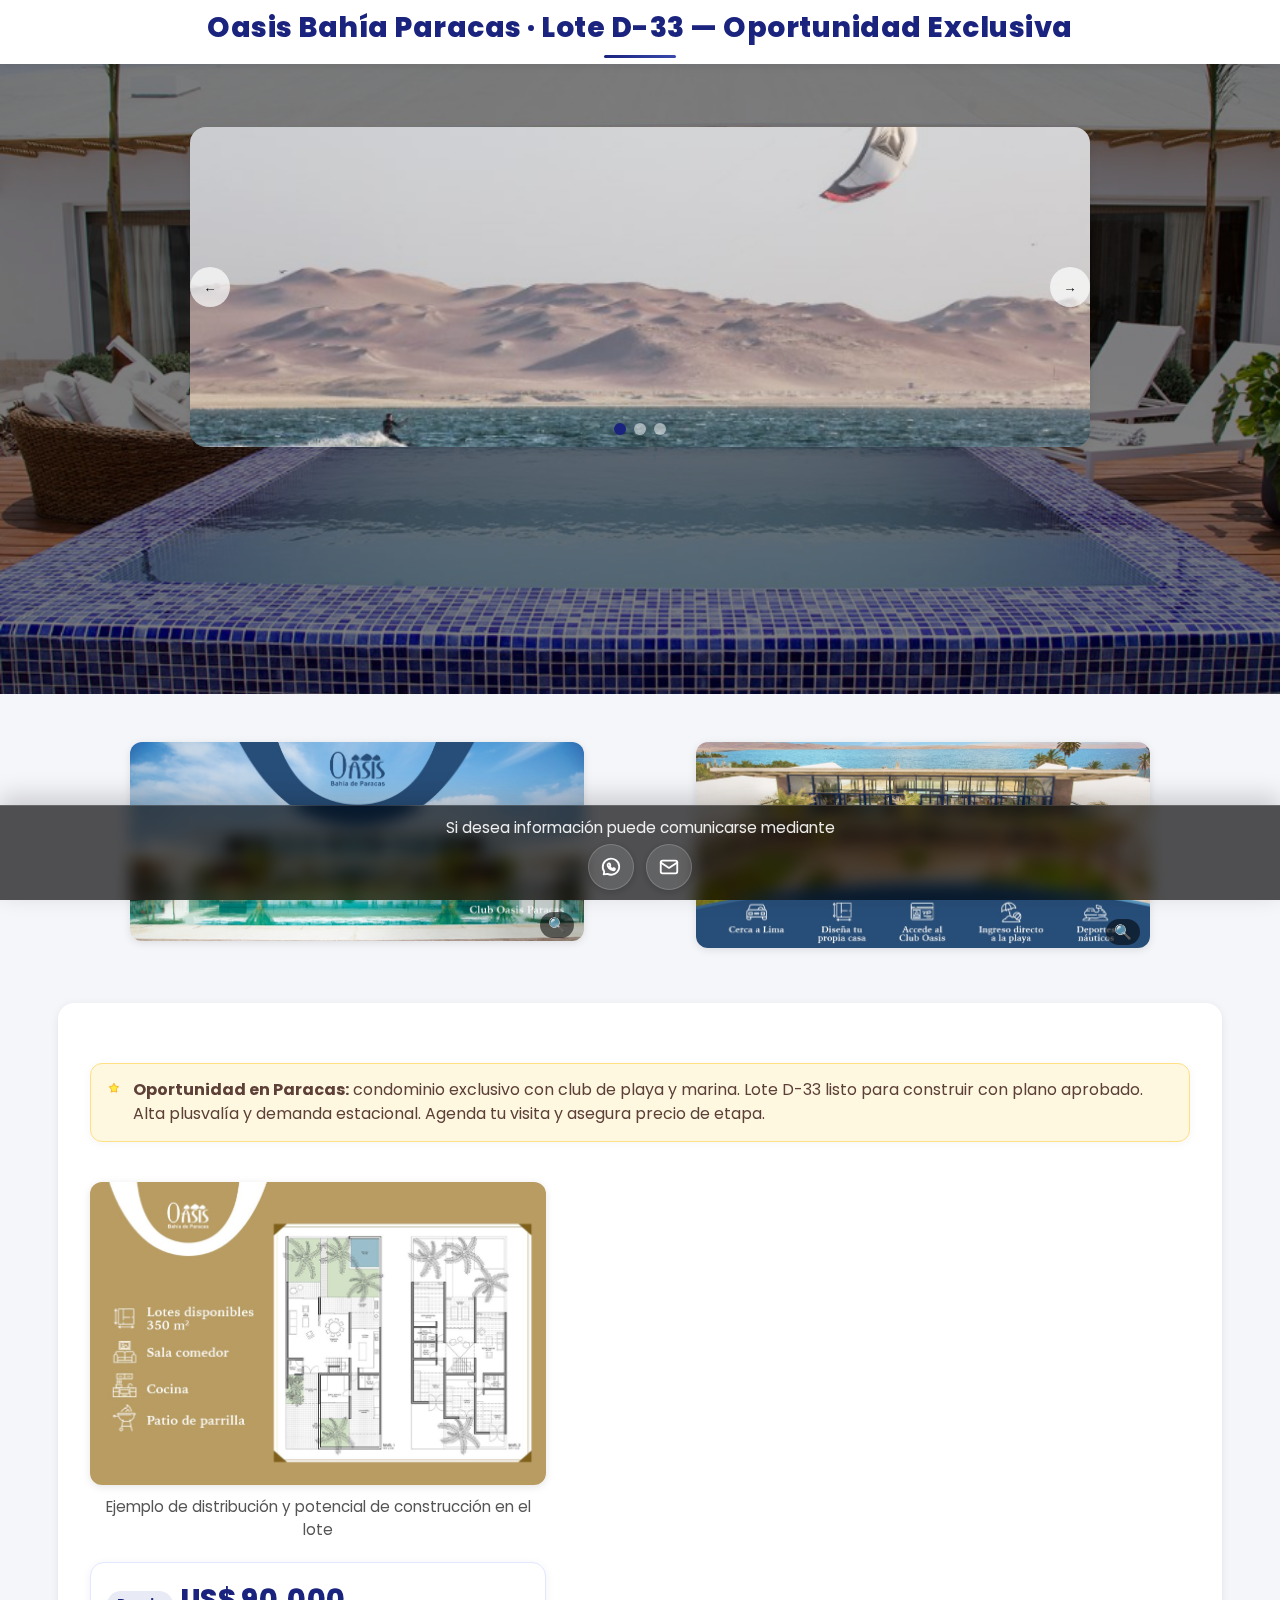
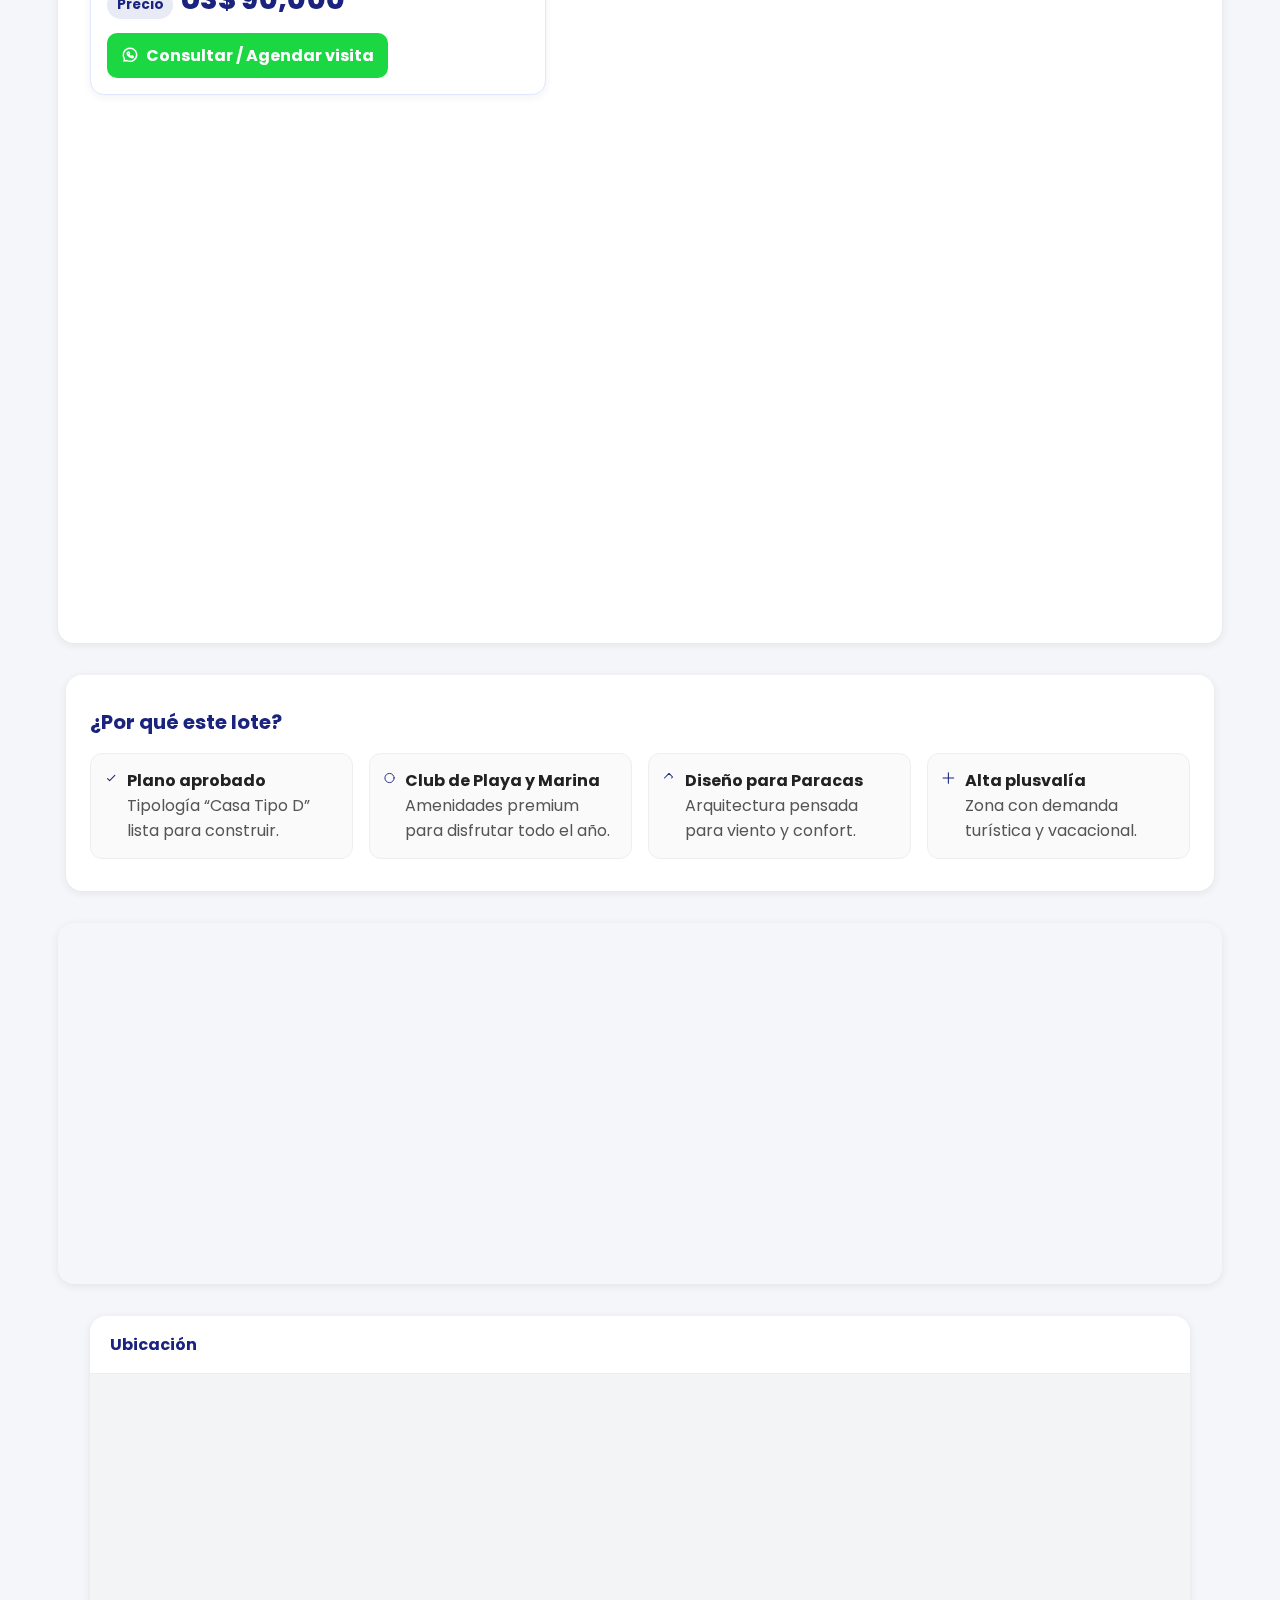
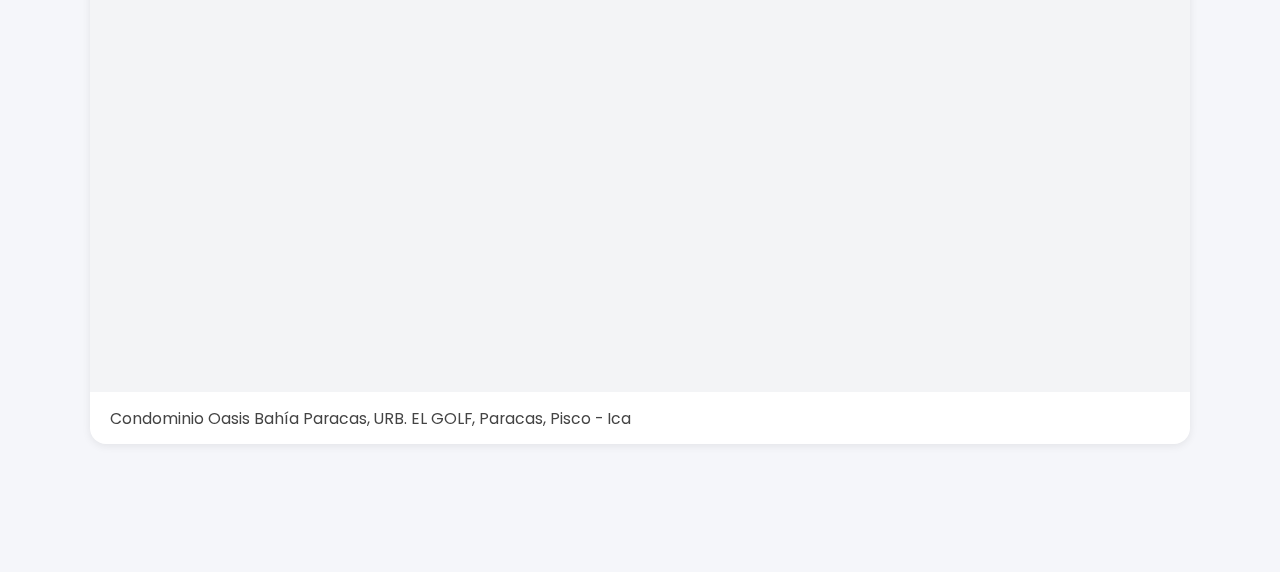
<file: index.html>
<!DOCTYPE html>
<html lang="es">
<head>
    <meta charset="UTF-8">
    <meta name="viewport" content="width=device-width, initial-scale=1.0">
    <meta name="description" content="Venta de terreno en Condominio Oasis Bahía Paracas, Urb. El Golf, Paracas, Pisco - Ica. Proyecto exclusivo con club de playa, marina, spa y más.">
    <meta property="og:title" content="Lote D-33 · 350 m² · US$ 90,000 | Oasis Bahía Paracas">
    <meta property="og:description" content="Condominio exclusivo con club de playa y marina. Lote D-33 listo para construir con plano aprobado. Alta plusvalía y demanda estacional.">
    <meta property="og:type" content="website">
    <meta property="og:image" content="img/Portada_Oasis3.png">
    <meta property="og:url" content="">
    <meta name="twitter:card" content="summary_large_image">
    <meta name="twitter:title" content="Lote D-33 · 350 m² · US$ 90,000 | Oasis Bahía Paracas">
    <meta name="twitter:description" content="Condominio exclusivo con club de playa y marina. Lote D-33 listo para construir con plano aprobado.">
    <meta name="twitter:image" content="img/Portada_Oasis3.png">
    <title>Lote D-33 · 350 m² · US$ 90,000 | Oasis Bahía Paracas</title>
    <link rel="icon" href="Icono.jpg" type="image/png">
    <link href="https://fonts.googleapis.com/css2?family=Inter:wght@400;600;700&display=swap" rel="stylesheet">
    <link rel="stylesheet" href="css/styles.css">
    <script type="application/ld+json">
    {
      "@context": "https://schema.org",
      "@type": "Product",
      "name": "Lote D-33 - Oasis Bahía Paracas",
      "description": "Terreno de 350 m² en condominio exclusivo con club de playa y marina. Plano aprobado, tipología 'Casa Tipo D' lista para construir.",
      "brand": {
        "@type": "Brand",
        "name": "Oasis Bahía Paracas"
      },
      "additionalProperty": [
        {"@type": "PropertyValue", "name": "Área", "value": "350 m²"},
        {"@type": "PropertyValue", "name": "Modelo", "value": "Casa Tipo D"},
        {"@type": "PropertyValue", "name": "Ubicación", "value": "URB. EL GOLF, Paracas, Pisco - Ica"}
      ],
      "offers": {
        "@type": "Offer",
        "price": "95000",
        "priceCurrency": "USD",
        "availability": "https://schema.org/InStock",
        "itemCondition": "https://schema.org/NewCondition"
      }
    }
    </script>
</head>
<body>
    <header style="justify-content:center;">
        <div class="logo">Oasis Bahía Paracas · Lote D-33 — Oportunidad Exclusiva</div>
    </header>
    <main style="padding-bottom:80px;">
        <!-- Hero Section -->
        <section class="hero" id="inicio">
            <div class="carousel" aria-label="Galería de imágenes">
                <div class="carousel-images">
                    
                    <img src="img/colaboracion1.png" alt="Colaboración 1" class="carousel-image" loading="lazy">
                    <img src="img/colaboracion2.png" alt="Colaboración 2" class="carousel-image" loading="lazy">
                    <img src="img/colaboracion3.png" alt="Colaboración 3" class="carousel-image" loading="lazy">
                </div>
                <div class="carousel-nav">
                    <button class="carousel-btn" id="prevBtn" aria-label="Imagen anterior">&#8592;</button>
                    <button class="carousel-btn" id="nextBtn" aria-label="Imagen siguiente">&#8594;</button>
                </div>
                <div class="carousel-indicators"></div>
            </div>
            
        </section>
        <!-- Imágenes de atractivos del condominio -->
        <section class="lote-atractivos" style="max-width:1100px;margin:2rem auto 2rem auto;display:flex;flex-wrap:wrap;gap:2rem;justify-content:center;align-items:flex-start;">
            <figure style="flex:1 1 320px;max-width:480px;text-align:center;">
                <img src="img/Portada_Oasis3.png" alt="Atractivos del condominio - Club y playa" style="width:100%;border-radius:12px;box-shadow:0 2px 8px rgba(0,0,0,0.10);">
                
            </figure>
            <figure style="flex:1 1 320px;max-width:480px;text-align:center;">
                <img src="img/Portada_Oasis4.png" alt="Atractivos del condominio - Áreas verdes y recreativas" style="width:100%;border-radius:12px;box-shadow:0 2px 8px rgba(0,0,0,0.10);">
                
            </figure>
        </section>
        <!-- Detalles del Terreno -->
        <section class="details" id="detalles">
            <div class="selling-note" style="display:flex;gap:0.75rem;align-items:flex-start;background:#fff8e1;border:1px solid #ffe082;border-radius:12px;padding:0.9rem 1rem;margin-top:0.75rem;box-shadow:0 2px 10px rgba(0,0,0,0.04);">
                <svg width="22" height="22" viewBox="0 0 24 24" fill="none" aria-hidden="true"><path d="M12 2l2.39 4.85L20 8l-4 3.9.95 5.53L12 15.77 7.05 17.43 8 13 4 8l5.61-1.15L12 2z" stroke="#f9a825" stroke-width="1.5" fill="#ffeb3b"/></svg>
                <div style="color:#5d4037;font-size:1rem;line-height:1.5;">
                    <strong>Oportunidad en Paracas:</strong> condominio exclusivo con club de playa y marina. Lote D-33 listo para construir con plano aprobado. Alta plusvalía y demanda estacional. Agenda tu visita y asegura precio de etapa.
                </div>
            </div>
            <div class="details-body">
                <figure class="details-figure">
                    <img src="img/Distribucion.png" alt="Distribución del lote - ejemplo de potencial de construcción">
                    <figcaption>Ejemplo de distribución y potencial de construcción en el lote</figcaption>
                    <div class="price-card" style="margin-top:0.75rem;background:#ffffff;border:1px solid #e0e7ff;border-radius:14px;padding:1rem;box-shadow:0 2px 10px rgba(26,35,126,0.06);display:flex;align-items:center;justify-content:space-between;gap:0.75rem;flex-wrap:wrap;">
                        <div style="display:flex;align-items:baseline;gap:0.5rem;">
                            <span style="background:#e8eaf6;color:#1a237e;font-weight:700;border-radius:999px;padding:0.25rem 0.6rem;font-size:0.85rem;">Precio</span>
                            <span style="font-size:1.75rem;color:#1a237e;font-weight:800;letter-spacing:0.3px;">US$ 90,000</span>
                        </div>
                        <a href="https://wa.me/51943039019" target="_blank" rel="noopener" aria-label="Consultar por WhatsApp" title="Consultar por WhatsApp" style="background:#1bd741;color:#fff;text-decoration:none;border-radius:10px;padding:0.6rem 0.9rem;font-weight:700;display:inline-flex;align-items:center;gap:0.4rem;">
                            <svg width="18" height="18" viewBox="0 0 24 24" fill="none" stroke="currentColor" stroke-width="2" stroke-linecap="round" stroke-linejoin="round" aria-hidden="true">
                                <path d="M21 11.5a9 9 0 0 1-12.9 7.98L4 20l.6-3A9 9 0 1 1 21 11.5z"/>
                                <path d="M16.2 13.8c-.3-.1-1.1-.5-1.3-.6-.2-.1-.3 0-.4.2l-.5.7c-.1.1-.2.2-.4.1a6.9 6.9 0 0 1-3.1-2.7c-.1-.2 0-.3.1-.4l.6-.7c.1-.2.1-.3 0-.5-.1-.2-.5-1.3-.6-1.6-.1-.3-.3-.3-.5-.3h-.4c-.2 0-.5.1-.7.3a2 2 0 0 0-.7 1.6c0 1.2.5 2.2 1.5 3.2 1.1 1.1 2.9 2.1 4.2 2.4.4.1.8.2 1.1.1.3-.1 1-.4 1.1-.8.1-.4.1-.7 0-.8-.1-.1-.2-.2-.5-.3z"/>
                            </svg>
                            Consultar / Agendar visita
                        </a>
                    </div>
                </figure>
                <div class="details-desc">
                <strong>¡Buen Precio!</strong> Venta de lote en <b>Condominio Oasis Bahía Paracas</b> - URB. EL GOLF, Pisco – Ica.<br><br>
                Oasis Bahía Paracas es un proyecto exclusivo conformado por tres etapas. En la primera etapa, se desarrollarán 181 lotes (desde 350 m² hasta 845 m²), permitiendo que los socios construyan sus viviendas sobre la base de tipologías diseñadas considerando el viento de Paracas, creando patios protegidos.<br><br>
                
                El lote en venta es D-33, área de terreno 350 m², modelo a construir CASA TIPO “D”. El diseño del plano está listo para la construcción: <br>
                <b>Primer nivel:</b> Sala-comedor, baño de visitas, cocina, zona de servicio con lavandería, patio de parrilla, piscina y jardín delantero.<br>
                <b>Segundo nivel:</b> 4 dormitorios (posibilidad de 5), 3 baños (posibilidad de 4), sala de estar íntimo familiar, terraza exterior abierta a la vista del parque central.<br><br>
                Los propietarios disfrutarán de un Club de Playa con salida al mar, piscina semi-olímpica, depósito para embarcaciones pequeñas, cevichería, restaurant-bar, zona de niños, peluquería, spa, gimnasio y más.<br><br>
                El proyecto incluye una marina junto al Club Regatas, con diseño arquitectónico excepcional, spa, piscina-espejo de agua de 700 m², restaurante, baños, duchas y una sede náutica exclusiva de 2,500 m² en la bahía de Paracas.<br><br>
                Además, los propietarios contarán con instalaciones ecuestres: corrales abiertos, boxes, cuarto de monturas, casa del chalán, zona de ensillado, casa de alimentos, pascana, torno y pista funcional.<br><br>
                <b>Oasis Bahía Paracas</b> destaca por su arquitectura conectada con el entorno, techos inclinados para optimizar ventilación e iluminación, lotes con áreas verdes y vistas atractivas, y un gran mundo interior protegido del viento.<br><br>
            </div>
            </div>
            
            
        </section>
        <!-- ¿Por qué este lote? -->
        <section class="why" style="max-width:1100px;margin:0 auto 2rem auto;background:#fff;border-radius:16px;box-shadow:0 2px 8px rgba(0,0,0,0.08);padding:2rem 1.5rem;">
            <div style="font-weight:700;color:#1a237e;font-size:1.25rem;margin-bottom:1rem;">¿Por qué este lote?</div>
            <div class="why-grid" style="display:grid;grid-template-columns:repeat(auto-fit,minmax(240px,1fr));gap:1rem;">
                <div class="why-item" style="display:flex;gap:0.6rem;align-items:flex-start;background:#fafafa;border:1px solid #eee;border-radius:12px;padding:0.9rem;">
                    <svg width="20" height="20" viewBox="0 0 24 24" fill="none" stroke="#1a237e" stroke-width="2" stroke-linecap="round" stroke-linejoin="round" aria-hidden="true"><path d="M5 13l4 4L19 7"/></svg>
                    <div><strong>Plano aprobado</strong><br><span style="color:#555;">Tipología “Casa Tipo D” lista para construir.</span></div>
                </div>
                <div class="why-item" style="display:flex;gap:0.6rem;align-items:flex-start;background:#fafafa;border:1px solid #eee;border-radius:12px;padding:0.9rem;">
                    <svg width="20" height="20" viewBox="0 0 24 24" fill="none" stroke="#1a237e" stroke-width="2" stroke-linecap="round" stroke-linejoin="round" aria-hidden="true"><circle cx="12" cy="12" r="10"/></svg>
                    <div><strong>Club de Playa y Marina</strong><br><span style="color:#555;">Amenidades premium para disfrutar todo el año.</span></div>
                </div>
                <div class="why-item" style="display:flex;gap:0.6rem;align-items:flex-start;background:#fafafa;border:1px solid #eee;border-radius:12px;padding:0.9rem;">
                    <svg width="20" height="20" viewBox="0 0 24 24" fill="none" stroke="#1a237e" stroke-width="2" stroke-linecap="round" stroke-linejoin="round" aria-hidden="true"><path d="M3 12l2-2 7-7 7 7-2 2"/></svg>
                    <div><strong>Diseño para Paracas</strong><br><span style="color:#555;">Arquitectura pensada para viento y confort.</span></div>
                </div>
                <div class="why-item" style="display:flex;gap:0.6rem;align-items:flex-start;background:#fafafa;border:1px solid #eee;border-radius:12px;padding:0.9rem;">
                    <svg width="20" height="20" viewBox="0 0 24 24" fill="none" stroke="#1a237e" stroke-width="2" stroke-linecap="round" stroke-linejoin="round" aria-hidden="true"><path d="M12 2v20M2 12h20"/></svg>
                    <div><strong>Alta plusvalía</strong><br><span style="color:#555;">Zona con demanda turística y vacacional.</span></div>
                </div>
            </div>
        </section>
        <!-- Beneficios -->
        <section class="benefits" id="beneficios">
            <div class="benefit-card">
                <svg fill="none" stroke="currentColor" stroke-width="2" viewBox="0 0 24 24"><path d="M12 2C8.13 2 5 5.13 5 9c0 5.25 7 13 7 13s7-7.75 7-13c0-3.87-3.13-7-7-7z"/></svg>
                <div class="benefit-title">Club de Playa y Marina</div>
                <div class="benefit-desc">Acceso a club de playa con piscina semi-olímpica, marina, spa, restaurante, zona náutica y más.</div>
            </div>
            <div class="benefit-card">
                <svg fill="none" stroke="currentColor" stroke-width="2" viewBox="0 0 24 24"><path d="M12 8c-1.657 0-3 1.343-3 3s1.343 3 3 3 3-1.343 3-3-1.343-3-3-3z"/><path d="M12 2v2"/><path d="M12 20v2"/><path d="M4.93 4.93l1.41 1.41"/><path d="M17.66 17.66l1.41 1.41"/><path d="M2 12h2"/><path d="M20 12h2"/><path d="M4.93 19.07l1.41-1.41"/><path d="M17.66 6.34l1.41-1.41"/></svg>
                <div class="benefit-title">Diseño y Arquitectura</div>
                <div class="benefit-desc">Proyecto exclusivo, arquitectura conectada con el entorno, techos inclinados y patios protegidos del viento.</div>
            </div>
            <div class="benefit-card">
                <svg fill="none" stroke="currentColor" stroke-width="2" viewBox="0 0 24 24"><path d="M5 13l4 4L19 7"/></svg>
                <div class="benefit-title">Comodidades Premium</div>
                <div class="benefit-desc">Club, spa, gimnasio, zona de niños, instalaciones ecuestres, áreas verdes y seguridad.</div>
            </div>
        </section>
        <!-- Ubicación -->
        <section class="location" id="ubicacion" style="max-width:1100px;margin:0 auto 3rem auto;background:#fff;border-radius:16px;box-shadow:0 2px 8px rgba(0,0,0,0.08);overflow:hidden;">
            <div style="padding:1rem 1.25rem;border-bottom:1px solid #eee;font-weight:700;color:#1a237e;">Ubicación</div>
            <div style="position:relative;padding-top:56.25%;background:#f3f4f6;">
                <iframe title="Mapa - Oasis Bahía Paracas" src="https://www.google.com/maps?q=Oasis%20Bah%C3%ADa%20Paracas&output=embed" style="position:absolute;top:0;left:0;width:100%;height:100%;border:0;" loading="lazy" referrerpolicy="no-referrer-when-downgrade"></iframe>
            </div>
            <div style="padding:0.9rem 1.25rem;color:#444;font-size:0.98rem;">Condominio Oasis Bahía Paracas, URB. EL GOLF, Paracas, Pisco - Ica</div>
        </section>
            </main>
    <footer class="footer-bar" role="contentinfo">
        <div class="footer-note">Si desea información puede comunicarse mediante</div>
        <div class="footer-actions">
            <a class="footer-btn footer-whatsapp" href="https://wa.me/51943039019" target="_blank" rel="noopener" aria-label="WhatsApp" title="WhatsApp">
                <svg width="22" height="22" viewBox="0 0 24 24" fill="none" stroke="currentColor" stroke-width="2" stroke-linecap="round" stroke-linejoin="round" aria-hidden="true">
                    <path d="M21 11.5a9 9 0 0 1-12.9 7.98L4 20l.6-3A9 9 0 1 1 21 11.5z"/>
                    <path d="M16.2 13.8c-.3-.1-1.1-.5-1.3-.6-.2-.1-.3 0-.4.2l-.5.7c-.1.1-.2.2-.4.1a6.9 6.9 0 0 1-3.1-2.7c-.1-.2 0-.3.1-.4l.6-.7c.1-.2.1-.3 0-.5-.1-.2-.5-1.3-.6-1.6-.1-.3-.3-.3-.5-.3h-.4c-.2 0-.5.1-.7.3a2 2 0 0 0-.7 1.6c0 1.2.5 2.2 1.5 3.2 1.1 1.1 2.9 2.1 4.2 2.4.4.1.8.2 1.1.1.3-.1 1-.4 1.1-.8.1-.4.1-.7 0-.8-.1-.1-.2-.2-.5-.3z"/>
                </svg>
            </a>
            <a class="footer-btn footer-mail" href="mailto:yumar.manrique@gmail.com" aria-label="Email" title="Email">
                <svg width="22" height="22" viewBox="0 0 24 24" fill="none" stroke="currentColor" stroke-width="2" stroke-linecap="round" stroke-linejoin="round" aria-hidden="true">
                    <rect x="3" y="5" width="18" height="14" rx="2" ry="2"/>
                    <path d="M3 7l9 6 9-6"/>
                </svg>
            </a>
        </div>
    </footer>
    <script src="js/script.js"></script>
</body>
</html>
</file>
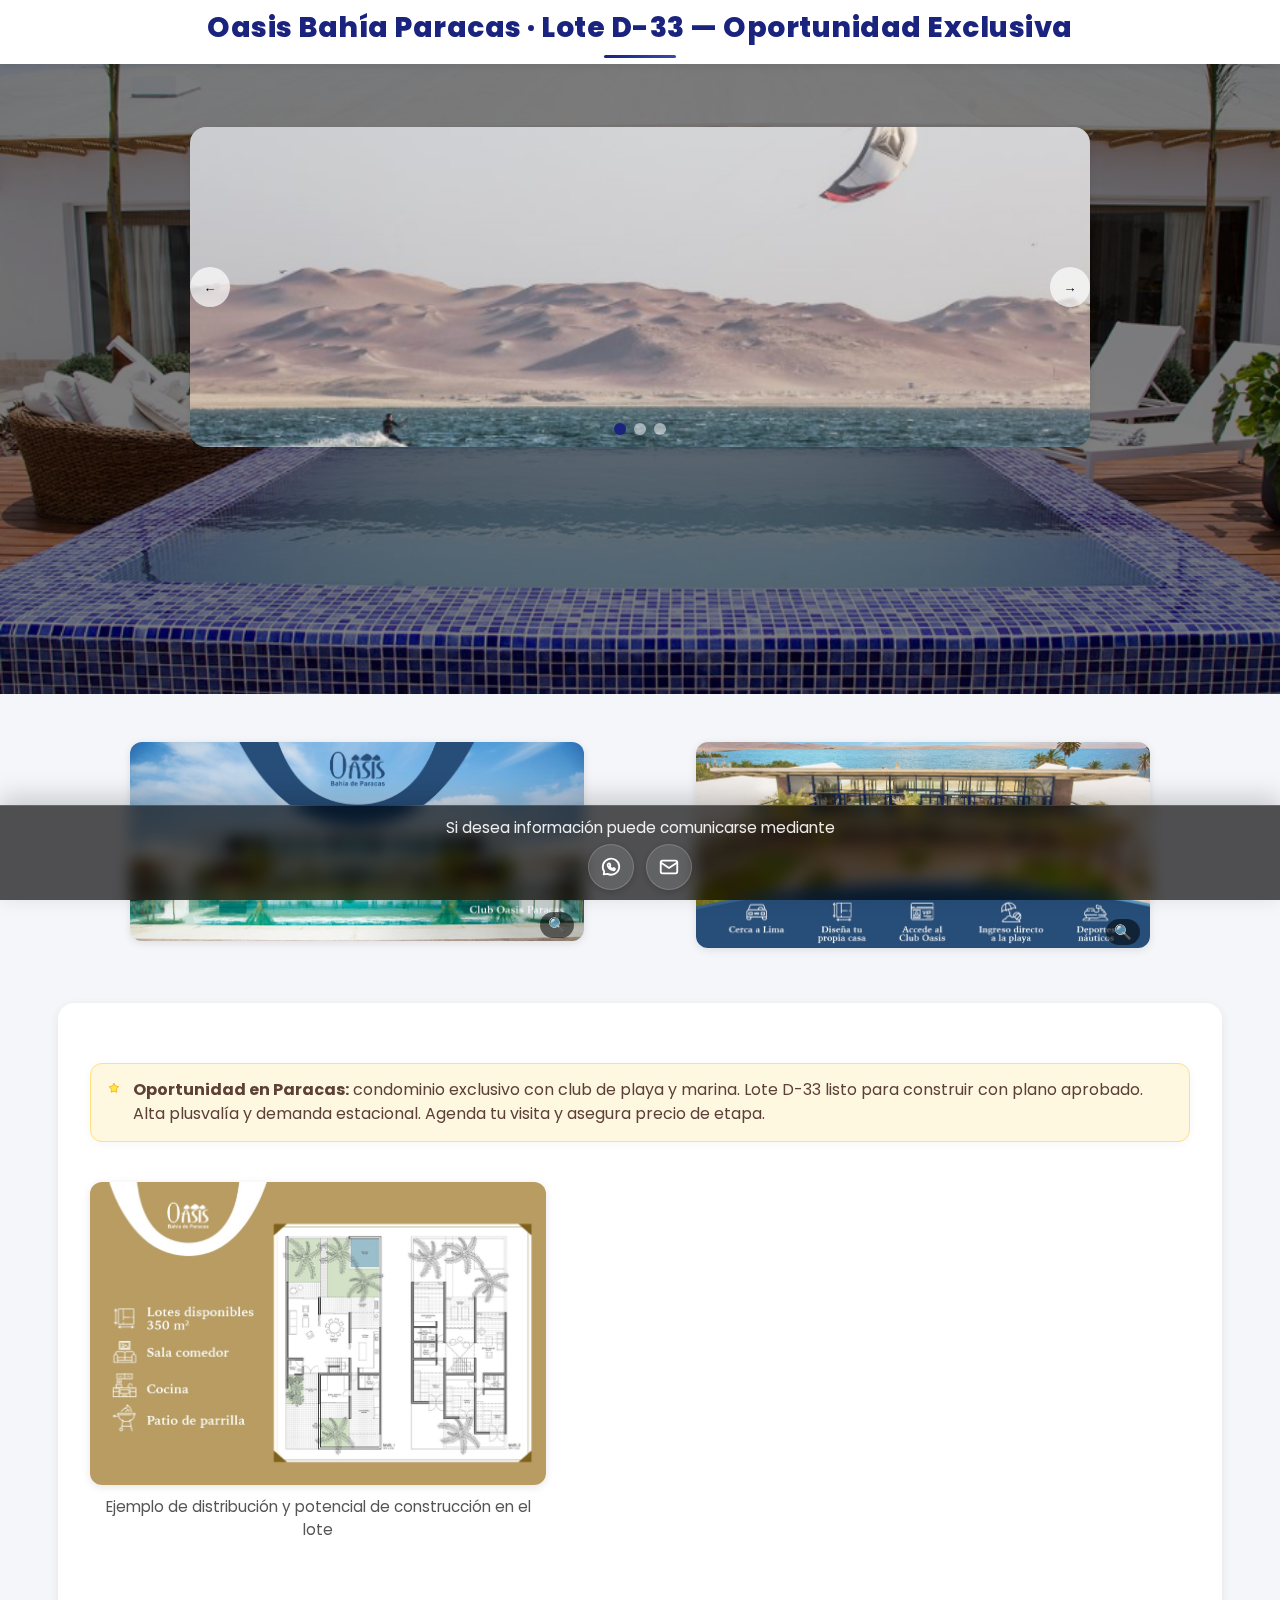
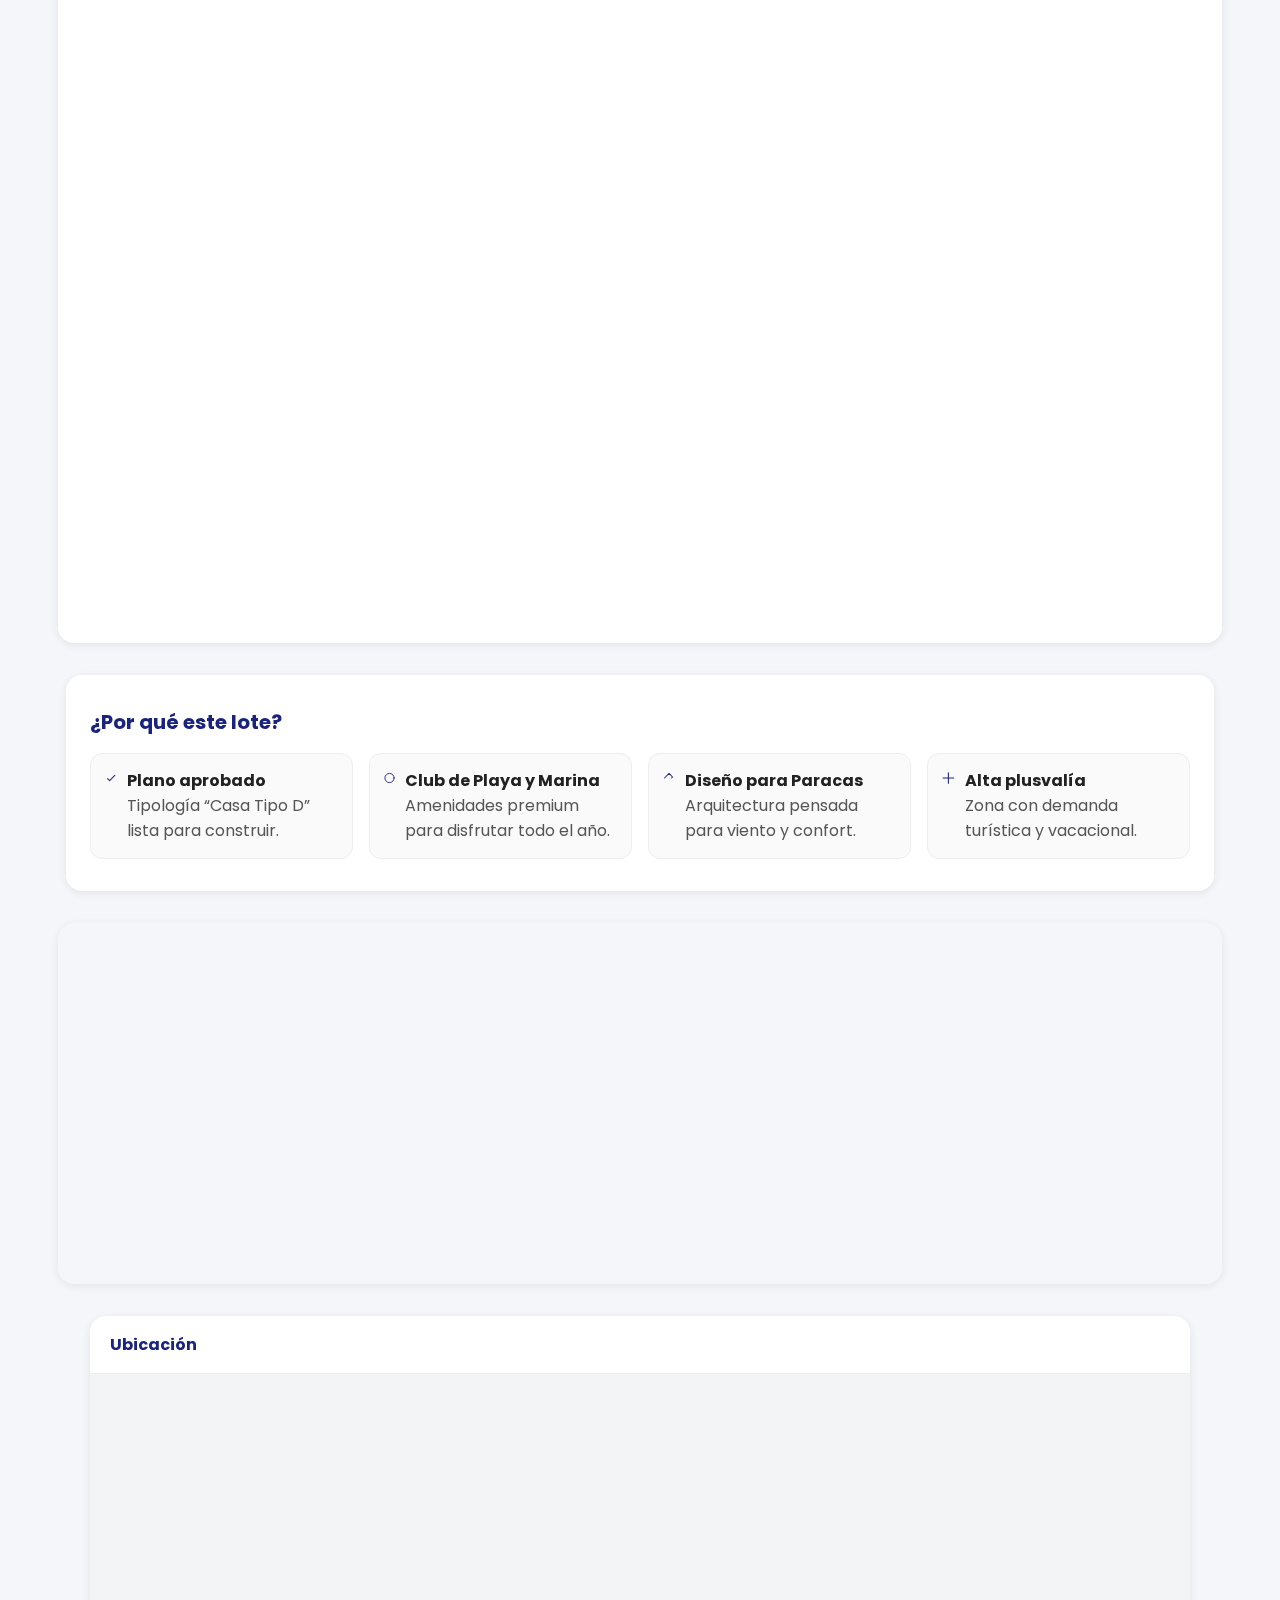
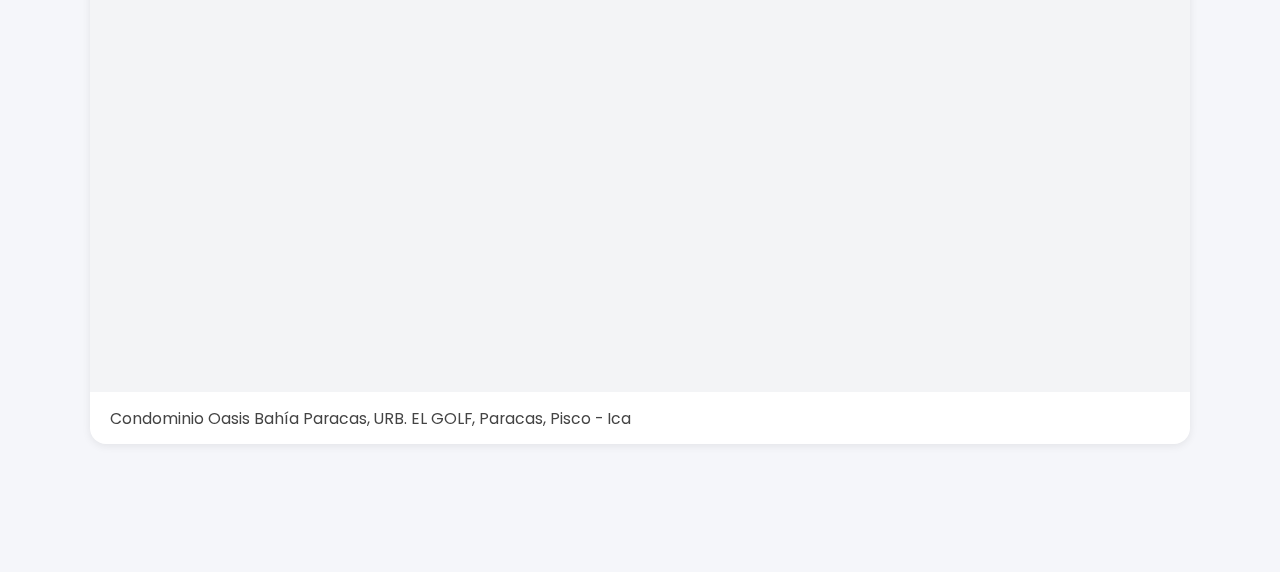
<file: templates/index.html>
<!DOCTYPE html>
<html lang="es">
<head>
    <meta charset="UTF-8">
    <meta name="viewport" content="width=device-width, initial-scale=1.0">
    <meta name="description" content="Venta de terreno en Condominio Oasis Bahía Paracas, Urb. El Golf, Paracas, Pisco - Ica. Proyecto exclusivo con club de playa, marina, spa y más.">
    <meta property="og:title" content="Lote D-33 · 350 m² · US$ 95,000 | Oasis Bahía Paracas">
    <meta property="og:description" content="Condominio exclusivo con club de playa y marina. Lote D-33 listo para construir con plano aprobado. Alta plusvalía y demanda estacional.">
    <meta property="og:type" content="website">
    <meta property="og:image" content="../img/Portada_Oasis3.png">
    <meta property="og:url" content="">
    <meta name="twitter:card" content="summary_large_image">
    <meta name="twitter:title" content="Lote D-33 · 350 m² · US$ 95,000 | Oasis Bahía Paracas">
    <meta name="twitter:description" content="Condominio exclusivo con club de playa y marina. Lote D-33 listo para construir con plano aprobado.">
    <meta name="twitter:image" content="../img/Portada_Oasis3.png">
    <title>Lote D-33 · 350 m² · US$ 95,000 | Oasis Bahía Paracas</title>
    <link rel="icon" href="../Icono.jpg" type="image/png">
    <link href="https://fonts.googleapis.com/css2?family=Inter:wght@400;600;700&display=swap" rel="stylesheet">
    <link rel="stylesheet" href="../css/styles.css">
    <script type="application/ld+json">
    {
      "@context": "https://schema.org",
      "@type": "Product",
      "name": "Lote D-33 - Oasis Bahía Paracas",
      "description": "Terreno de 350 m² en condominio exclusivo con club de playa y marina. Plano aprobado, tipología 'Casa Tipo D' lista para construir.",
      "brand": {
        "@type": "Brand",
        "name": "Oasis Bahía Paracas"
      },
      "additionalProperty": [
        {"@type": "PropertyValue", "name": "Área", "value": "350 m²"},
        {"@type": "PropertyValue", "name": "Modelo", "value": "Casa Tipo D"},
        {"@type": "PropertyValue", "name": "Ubicación", "value": "URB. EL GOLF, Paracas, Pisco - Ica"}
      ],
      "offers": {
        "@type": "Offer",
        "price": "95000",
        "priceCurrency": "USD",
        "availability": "https://schema.org/InStock",
        "itemCondition": "https://schema.org/NewCondition"
      }
    }
    </script>
</head>
<body>
    <header style="justify-content:center;">
        <div class="logo">Oasis Bahía Paracas · Lote D-33 — Oportunidad Exclusiva</div>
    </header>
    <main style="padding-bottom:80px;">
        <!-- Hero Section -->
        <section class="hero" id="inicio">
            <div class="carousel" aria-label="Galería de imágenes">
                <div class="carousel-images">
                    
                    <img src="../img/colaboracion1.png" alt="Colaboración 1" class="carousel-image" loading="lazy">
                    <img src="../img/colaboracion2.png" alt="Colaboración 2" class="carousel-image" loading="lazy">
                    <img src="../img/colaboracion3.png" alt="Colaboración 3" class="carousel-image" loading="lazy">
                </div>
                <div class="carousel-nav">
                    <button class="carousel-btn" id="prevBtn" aria-label="Imagen anterior">&#8592;</button>
                    <button class="carousel-btn" id="nextBtn" aria-label="Imagen siguiente">&#8594;</button>
                </div>
                <div class="carousel-indicators"></div>
            </div>
            
        </section>
        <!-- Imágenes de atractivos del condominio -->
        <section class="lote-atractivos" style="max-width:1100px;margin:2rem auto 2rem auto;display:flex;flex-wrap:wrap;gap:2rem;justify-content:center;align-items:flex-start;">
            <figure style="flex:1 1 320px;max-width:480px;text-align:center;">
                <img src="../img/Portada_Oasis3.png" alt="Atractivos del condominio - Club y playa" style="width:100%;border-radius:12px;box-shadow:0 2px 8px rgba(0,0,0,0.10);">
                
            </figure>
            <figure style="flex:1 1 320px;max-width:480px;text-align:center;">
                <img src="../img/Portada_Oasis4.png" alt="Atractivos del condominio - Áreas verdes y recreativas" style="width:100%;border-radius:12px;box-shadow:0 2px 8px rgba(0,0,0,0.10);">
                
            </figure>
        </section>
        <!-- Detalles del Terreno -->
        <section class="details" id="detalles">
            <div class="selling-note" style="display:flex;gap:0.75rem;align-items:flex-start;background:#fff8e1;border:1px solid #ffe082;border-radius:12px;padding:0.9rem 1rem;margin-top:0.75rem;box-shadow:0 2px 10px rgba(0,0,0,0.04);">
                <svg width="22" height="22" viewBox="0 0 24 24" fill="none" aria-hidden="true"><path d="M12 2l2.39 4.85L20 8l-4 3.9.95 5.53L12 15.77 7.05 17.43 8 13 4 8l5.61-1.15L12 2z" stroke="#f9a825" stroke-width="1.5" fill="#ffeb3b"/></svg>
                <div style="color:#5d4037;font-size:1rem;line-height:1.5;">
                    <strong>Oportunidad en Paracas:</strong> condominio exclusivo con club de playa y marina. Lote D-33 listo para construir con plano aprobado. Alta plusvalía y demanda estacional. Agenda tu visita y asegura precio de etapa.
                </div>
            </div>
            <div class="details-body">
                <figure class="details-figure">
                    <img src="../img/Distribucion.png" alt="Distribución del lote - ejemplo de potencial de construcción">
                    <figcaption>Ejemplo de distribución y potencial de construcción en el lote</figcaption>
                </figure>
                <div class="details-desc">
                <strong>¡Buen Precio!</strong> Venta de lote en <b>Condominio Oasis Bahía Paracas</b> - URB. EL GOLF, Pisco – Ica.<br><br>
                Oasis Bahía Paracas es un proyecto exclusivo conformado por tres etapas. En la primera etapa, se desarrollarán 181 lotes (desde 350 m² hasta 845 m²), permitiendo que los socios construyan sus viviendas sobre la base de tipologías diseñadas considerando el viento de Paracas, creando patios protegidos.<br><br>
                
                El lote en venta es D-33, área de terreno 350 m², modelo a construir CASA TIPO “D”. El diseño del plano está listo para la construcción: <br>
                <b>Primer nivel:</b> Sala-comedor, baño de visitas, cocina, zona de servicio con lavandería, patio de parrilla, piscina y jardín delantero.<br>
                <b>Segundo nivel:</b> 4 dormitorios (posibilidad de 5), 3 baños (posibilidad de 4), sala de estar íntimo familiar, terraza exterior abierta a la vista del parque central.<br><br>
                Los propietarios disfrutarán de un Club de Playa con salida al mar, piscina semi-olímpica, depósito para embarcaciones pequeñas, cevichería, restaurant-bar, zona de niños, peluquería, spa, gimnasio y más.<br><br>
                El proyecto incluye una marina junto al Club Regatas, con diseño arquitectónico excepcional, spa, piscina-espejo de agua de 700 m², restaurante, baños, duchas y una sede náutica exclusiva de 2,500 m² en la bahía de Paracas.<br><br>
                Además, los propietarios contarán con instalaciones ecuestres: corrales abiertos, boxes, cuarto de monturas, casa del chalán, zona de ensillado, casa de alimentos, pascana, torno y pista funcional.<br><br>
                <b>Oasis Bahía Paracas</b> destaca por su arquitectura conectada con el entorno, techos inclinados para optimizar ventilación e iluminación, lotes con áreas verdes y vistas atractivas, y un gran mundo interior protegido del viento.<br><br>
            </div>
            </div>
            
            
        </section>
        <!-- ¿Por qué este lote? -->
        <section class="why" style="max-width:1100px;margin:0 auto 2rem auto;background:#fff;border-radius:16px;box-shadow:0 2px 8px rgba(0,0,0,0.08);padding:2rem 1.5rem;">
            <div style="font-weight:700;color:#1a237e;font-size:1.25rem;margin-bottom:1rem;">¿Por qué este lote?</div>
            <div class="why-grid" style="display:grid;grid-template-columns:repeat(auto-fit,minmax(240px,1fr));gap:1rem;">
                <div class="why-item" style="display:flex;gap:0.6rem;align-items:flex-start;background:#fafafa;border:1px solid #eee;border-radius:12px;padding:0.9rem;">
                    <svg width="20" height="20" viewBox="0 0 24 24" fill="none" stroke="#1a237e" stroke-width="2" stroke-linecap="round" stroke-linejoin="round" aria-hidden="true"><path d="M5 13l4 4L19 7"/></svg>
                    <div><strong>Plano aprobado</strong><br><span style="color:#555;">Tipología “Casa Tipo D” lista para construir.</span></div>
                </div>
                <div class="why-item" style="display:flex;gap:0.6rem;align-items:flex-start;background:#fafafa;border:1px solid #eee;border-radius:12px;padding:0.9rem;">
                    <svg width="20" height="20" viewBox="0 0 24 24" fill="none" stroke="#1a237e" stroke-width="2" stroke-linecap="round" stroke-linejoin="round" aria-hidden="true"><circle cx="12" cy="12" r="10"/></svg>
                    <div><strong>Club de Playa y Marina</strong><br><span style="color:#555;">Amenidades premium para disfrutar todo el año.</span></div>
                </div>
                <div class="why-item" style="display:flex;gap:0.6rem;align-items:flex-start;background:#fafafa;border:1px solid #eee;border-radius:12px;padding:0.9rem;">
                    <svg width="20" height="20" viewBox="0 0 24 24" fill="none" stroke="#1a237e" stroke-width="2" stroke-linecap="round" stroke-linejoin="round" aria-hidden="true"><path d="M3 12l2-2 7-7 7 7-2 2"/></svg>
                    <div><strong>Diseño para Paracas</strong><br><span style="color:#555;">Arquitectura pensada para viento y confort.</span></div>
                </div>
                <div class="why-item" style="display:flex;gap:0.6rem;align-items:flex-start;background:#fafafa;border:1px solid #eee;border-radius:12px;padding:0.9rem;">
                    <svg width="20" height="20" viewBox="0 0 24 24" fill="none" stroke="#1a237e" stroke-width="2" stroke-linecap="round" stroke-linejoin="round" aria-hidden="true"><path d="M12 2v20M2 12h20"/></svg>
                    <div><strong>Alta plusvalía</strong><br><span style="color:#555;">Zona con demanda turística y vacacional.</span></div>
                </div>
            </div>
        </section>
        <!-- Beneficios -->
        <section class="benefits" id="beneficios">
            <div class="benefit-card">
                <svg fill="none" stroke="currentColor" stroke-width="2" viewBox="0 0 24 24"><path d="M12 2C8.13 2 5 5.13 5 9c0 5.25 7 13 7 13s7-7.75 7-13c0-3.87-3.13-7-7-7z"/></svg>
                <div class="benefit-title">Club de Playa y Marina</div>
                <div class="benefit-desc">Acceso a club de playa con piscina semi-olímpica, marina, spa, restaurante, zona náutica y más.</div>
            </div>
            <div class="benefit-card">
                <svg fill="none" stroke="currentColor" stroke-width="2" viewBox="0 0 24 24"><path d="M12 8c-1.657 0-3 1.343-3 3s1.343 3 3 3 3-1.343 3-3-1.343-3-3-3z"/><path d="M12 2v2"/><path d="M12 20v2"/><path d="M4.93 4.93l1.41 1.41"/><path d="M17.66 17.66l1.41 1.41"/><path d="M2 12h2"/><path d="M20 12h2"/><path d="M4.93 19.07l1.41-1.41"/><path d="M17.66 6.34l1.41-1.41"/></svg>
                <div class="benefit-title">Diseño y Arquitectura</div>
                <div class="benefit-desc">Proyecto exclusivo, arquitectura conectada con el entorno, techos inclinados y patios protegidos del viento.</div>
            </div>
            <div class="benefit-card">
                <svg fill="none" stroke="currentColor" stroke-width="2" viewBox="0 0 24 24"><path d="M5 13l4 4L19 7"/></svg>
                <div class="benefit-title">Comodidades Premium</div>
                <div class="benefit-desc">Club, spa, gimnasio, zona de niños, instalaciones ecuestres, áreas verdes y seguridad.</div>
            </div>
        </section>
        <!-- Ubicación -->
        <section class="location" id="ubicacion" style="max-width:1100px;margin:0 auto 3rem auto;background:#fff;border-radius:16px;box-shadow:0 2px 8px rgba(0,0,0,0.08);overflow:hidden;">
            <div style="padding:1rem 1.25rem;border-bottom:1px solid #eee;font-weight:700;color:#1a237e;">Ubicación</div>
            <div style="position:relative;padding-top:56.25%;background:#f3f4f6;">
                <iframe title="Mapa - Oasis Bahía Paracas" src="https://www.google.com/maps?q=Oasis%20Bah%C3%ADa%20Paracas&output=embed" style="position:absolute;top:0;left:0;width:100%;height:100%;border:0;" loading="lazy" referrerpolicy="no-referrer-when-downgrade"></iframe>
            </div>
            <div style="padding:0.9rem 1.25rem;color:#444;font-size:0.98rem;">Condominio Oasis Bahía Paracas, URB. EL GOLF, Paracas, Pisco - Ica</div>
        </section>
            </main>
    <footer class="footer-bar" role="contentinfo">
        <div class="footer-note">Si desea información puede comunicarse mediante</div>
        <div class="footer-actions">
            <a class="footer-btn footer-whatsapp" href="https://wa.me/51943039019" target="_blank" rel="noopener" aria-label="WhatsApp" title="WhatsApp">
                <svg width="22" height="22" viewBox="0 0 24 24" fill="none" stroke="currentColor" stroke-width="2" stroke-linecap="round" stroke-linejoin="round" aria-hidden="true">
                    <path d="M21 11.5a9 9 0 0 1-12.9 7.98L4 20l.6-3A9 9 0 1 1 21 11.5z"/>
                    <path d="M16.2 13.8c-.3-.1-1.1-.5-1.3-.6-.2-.1-.3 0-.4.2l-.5.7c-.1.1-.2.2-.4.1a6.9 6.9 0 0 1-3.1-2.7c-.1-.2 0-.3.1-.4l.6-.7c.1-.2.1-.3 0-.5-.1-.2-.5-1.3-.6-1.6-.1-.3-.3-.3-.5-.3h-.4c-.2 0-.5.1-.7.3a2 2 0 0 0-.7 1.6c0 1.2.5 2.2 1.5 3.2 1.1 1.1 2.9 2.1 4.2 2.4.4.1.8.2 1.1.1.3-.1 1-.4 1.1-.8.1-.4.1-.7 0-.8-.1-.1-.2-.2-.5-.3z"/>
                </svg>
            </a>
            <a class="footer-btn footer-mail" href="mailto:yumar.manrique@gmail.com" aria-label="Email" title="Email">
                <svg width="22" height="22" viewBox="0 0 24 24" fill="none" stroke="currentColor" stroke-width="2" stroke-linecap="round" stroke-linejoin="round" aria-hidden="true">
                    <rect x="3" y="5" width="18" height="14" rx="2" ry="2"/>
                    <path d="M3 7l9 6 9-6"/>
                </svg>
            </a>
        </div>
    </footer>
    <script src="../js/script.js"></script>
</body>
</html>
</file>
<file: css/styles.css>
/* Fuente principal */
@import url('https://fonts.googleapis.com/css2?family=Poppins:wght@400;600;700;800&display=swap');
:root {
    --azul-oscuro: #1a237e;
    --azul-hover: #0d133d;
    --gris-claro: #f5f6fa;
    --gris-oscuro: #222831;
    --blanco: #fff;
    --sombra: 0 2px 8px rgba(0,0,0,0.08);
    --fuente: 'Poppins', system-ui, Arial, sans-serif;
}
body {
    margin: 0;
    font-family: var(--fuente);
    font-size: 16px;
    background: var(--gris-claro);
    color: #222;
}
header {
    position: fixed;
    top: 0; left: 0; right: 0;
    background: var(--blanco);
    box-shadow: var(--sombra);
    z-index: 100;
    display: flex;
    align-items: center;
    justify-content: center;
    padding: 0 2rem;
    height: 64px;
}
.logo {
    font-size: clamp(1.4rem, 2.2vw, 1.8rem);
    font-weight: 800;
    color: var(--azul-oscuro);
    letter-spacing: 0.5px;
    text-align: center;
}
.logo::after {
    content: '';
    display: block;
    width: 72px;
    height: 3px;
    margin: 6px auto 0;
    border-radius: 2px;
    background: linear-gradient(90deg, #1a237e, #3949ab);
}
nav {
    display: flex;
    gap: 2rem;
}
nav a {
    text-decoration: none;
    color: #333;
    font-weight: 500;
    transition: color 0.2s;
}
nav a:hover {
    color: var(--azul-oscuro);
}
main {
    margin-top: 64px;
}
/* Hero */
.hero {
    position: relative;
    min-height: 70vh;
    display: flex;
    align-items: center;
    justify-content: center;
    background: url('../img/Portada_Oasis2.png') center/cover no-repeat;
}
.hero::before {
    content: '';
    position: absolute;
    inset: 0;
    background: rgba(0,0,0,0.5);
}
.hero-content {
    position: relative;
    z-index: 1;
    text-align: center;
    color: var(--blanco);
    animation: fadeIn 1.2s;
}
@keyframes fadeIn {
    from { opacity: 0; transform: translateY(30px); }
    to { opacity: 1; transform: translateY(0); }
}
.hero-title {
    font-size: clamp(2.2rem, 4vw, 3.2rem);
    font-weight: 800;
    letter-spacing: 0.5px;
    margin-bottom: 1rem;
    text-shadow: 0 2px 12px rgba(0,0,0,0.35);
}
.hero-subtitle {
    font-size: 1.15rem;
    font-weight: 500;
    letter-spacing: 0.2px;
    margin-bottom: 2rem;
    text-shadow: 0 1px 8px rgba(0,0,0,0.25);
}
.cta-btn {
    background: var(--azul-oscuro);
    color: var(--blanco);
    border: none;
    padding: 1rem 2.5rem;
    border-radius: 32px;
    font-size: 1.1rem;
    font-weight: 600;
    cursor: pointer;
    transition: background 0.2s;
}
.cta-btn:hover {
    background: var(--azul-hover);
}
/* Carrusel */
.carousel {
    position: absolute;
    left: 50%;
    top: 10%;
    transform: translateX(-50%);
    width: 80vw;
    max-width: 900px;
    height: 320px;
    overflow: hidden;
    border-radius: 16px;
    box-shadow: var(--sombra);
    z-index: 2;
}
.carousel-images {
    display: flex;
    transition: transform 0.6s cubic-bezier(.4,0,.2,1);
    height: 100%;
}
.carousel-image {
    min-width: 100%;
    height: 100%;
    object-fit: cover;
}
.carousel-nav {
    position: absolute;
    top: 50%;
    width: 100%;
    display: flex;
    justify-content: space-between;
    transform: translateY(-50%);
    z-index: 3;
}
.carousel-btn {
    background: rgba(255,255,255,0.7);
    border: none;
    border-radius: 50%;
    width: 40px;
    height: 40px;
    display: flex;
    align-items: center;
    justify-content: center;
    cursor: pointer;
    transition: background 0.2s;
}
.carousel-btn:hover {
    background: rgba(255,255,255,0.95);
}
.carousel-indicators {
    position: absolute;
    bottom: 12px;
    left: 50%;
    transform: translateX(-50%);
    display: flex;
    gap: 8px;
}
.carousel-dot {
    width: 12px;
    height: 12px;
    border-radius: 50%;
    background: rgba(255,255,255,0.5);
    cursor: pointer;
    transition: background 0.2s;
}
.carousel-dot.active {
    background: var(--azul-oscuro);
}
/* Detalles */
.details {
    display: flex;
    flex-wrap: wrap;
    gap: 2rem;
    background: var(--blanco);
    padding: 3rem 2rem;
    max-width: 1100px;
    margin: 0 auto 2rem auto;
    border-radius: 16px;
    box-shadow: var(--sombra);
}
.details-list {
    flex: 1 1 100%;
    display: grid;
    grid-template-columns: repeat(auto-fit, minmax(280px, 1fr));
    gap: 1rem 1.2rem;
}
.details-list-item {
    display: flex;
    align-items: center;
    gap: 0.7rem;
    font-size: 1.1rem;
    background: #fafafa;
    border: 1px solid #eee;
    border-radius: 10px;
    padding: 0.75rem 1rem;
}
.details-list-item svg {
    width: 24px;
    height: 24px;
    color: var(--azul-oscuro);
}
.details-desc {
    flex: 2 1 420px;
    font-size: 1.1rem;
    color: #444;
    line-height: 1.6;
    animation: fadeIn 1.2s;
}
.details-body {
    display: flex;
    flex-wrap: wrap;
    gap: 2rem;
    align-items: flex-start;
    margin-top: 0.5rem;
}
/* CTA Detalles */
.details-cta {
    display: flex;
    justify-content: space-between;
    align-items: center;
    gap: 1rem;
    background: #f9fafc;
    border: 1px solid #e6e9f0;
    border-radius: 12px;
    padding: 1rem 1.25rem;
    margin-top: 1rem;
}
.cta-info {
    display: flex;
    flex-direction: column;
    gap: 0.25rem;
}
.cta-price {
    font-size: 1.4rem;
    color: #111;
}
.cta-price span {
    font-size: 0.95rem;
    color: #555;
    margin-right: 0.5rem;
}
.cta-meta {
    font-size: 0.95rem;
    color: #555;
}
.cta-actions {
    display: flex;
    gap: 0.75rem;
}
.btn {
    display: inline-flex;
    align-items: center;
    justify-content: center;
    padding: 0.6rem 1rem;
    border-radius: 10px;
    font-weight: 600;
    text-decoration: none;
    transition: transform 0.15s ease, box-shadow 0.15s ease, background 0.2s ease;
}
.btn:hover { transform: translateY(-1px); box-shadow: 0 6px 16px rgba(0,0,0,0.08); }
.btn:active { transform: translateY(0); }
.btn-whatsapp { background: #25d366; color: #fff; }
.btn-whatsapp:hover { background: #1ebe5d; }
.btn-call { background: var(--azul-oscuro); color: #fff; }
.btn-call:hover { background: var(--azul-hover); }
/* Figura de detalles (distribución) */
.details-figure {
    flex: 1 1 360px;
    max-width: 520px;
    margin: 0;
    display: flex;
    flex-direction: column;
    align-items: center;
    gap: 0.6rem;
}
.details-figure img {
    width: 100%;
    border-radius: 12px;
    box-shadow: 0 2px 8px rgba(0,0,0,0.10);
}
.details-figure figcaption {
    font-size: 0.95rem;
    color: #555;
    text-align: center;
}
/* Beneficios */
.benefits {
    background: var(--gris-claro);
    padding: 3rem 2rem;
    max-width: 1100px;
    margin: 0 auto 2rem auto;
    border-radius: 16px;
    box-shadow: var(--sombra);
    display: grid;
    grid-template-columns: repeat(auto-fit, minmax(280px, 1fr));
    gap: 2rem;
}
.benefit-card {
    background: var(--blanco);
    border-radius: 12px;
    box-shadow: var(--sombra);
    padding: 2rem 1.5rem;
    display: flex;
    flex-direction: column;
    align-items: center;
    gap: 1rem;
    transition: box-shadow 0.2s, transform 0.2s;
}
.benefit-card:hover {
    box-shadow: 0 4px 16px rgba(26,35,126,0.15);
    transform: translateY(-4px) scale(1.03);
}
.benefit-card svg {
    width: 40px;
    height: 40px;
    color: var(--azul-oscuro);
}
.benefit-title {
    font-size: 1.2rem;
    font-weight: 600;
    color: var(--azul-oscuro);
}
.benefit-desc {
    font-size: 1rem;
    color: #444;
    text-align: center;
}
/* Contacto */
.contact {
    background: var(--blanco);
    padding: 3rem 2rem;
    max-width: 500px;
    margin: 0 auto 2rem auto;
    border-radius: 16px;
    box-shadow: var(--sombra);
}
.contact-title {
    font-size: 1.5rem;
    font-weight: 700;
    color: var(--azul-oscuro);
    margin-bottom: 1.5rem;
    text-align: center;
}
.contact-form {
    display: flex;
    flex-direction: column;
    gap: 1.2rem;
}
.form-group {
    display: flex;
    flex-direction: column;
    gap: 0.3rem;
}
.form-group label {
    font-weight: 600;
    color: #333;
}
.form-group input,
.form-group textarea {
    border: 1px solid #ccc;
    border-radius: 8px;
    padding: 0.7rem;
    font-size: 1rem;
    font-family: var(--fuente);
    transition: border 0.2s;
}
.form-group input:focus,
.form-group textarea:focus {
    border-color: var(--azul-oscuro);
    outline: none;
}
.form-error {
    color: #d32f2f;
    font-size: 0.9rem;
}
.contact-btn {
    background: var(--azul-oscuro);
    color: var(--blanco);
    border: none;
    padding: 1rem;
    border-radius: 32px;
    font-size: 1.1rem;
    font-weight: 600;
    cursor: pointer;
    transition: background 0.2s;
}
.contact-btn:hover {
    background: var(--azul-hover);
}
.contact-success {
    color: #388e3c;
    font-size: 1.1rem;
    text-align: center;
    margin-top: 1rem;
}
/* Footer */
footer {
    background: var(--gris-oscuro);
    color: var(--blanco);
    text-align: center;
    padding: 2rem 1rem;
    font-size: 1rem;
}
footer a {
    color: #90caf9;
    text-decoration: none;
    transition: color 0.2s;
}
footer a:hover {
    color: #1976d2;
}

/* Footer profesional fijo con iconos */
.footer-bar {
    position: fixed;
    left: 0; right: 0; bottom: 0;
    background: rgba(0,0,0,0.68);
    padding: 0.6rem 1rem;
    z-index: 200;
    /* mejoramos el look tipo glass */
    border-top: 1px solid rgba(255,255,255,0.14);
    box-shadow: 0 -8px 24px rgba(0,0,0,0.18);
    -webkit-backdrop-filter: saturate(140%) blur(8px);
    backdrop-filter: saturate(140%) blur(8px);
    /* asegurar que no tape contenido en móviles con notch */
    padding-bottom: calc(0.6rem + env(safe-area-inset-bottom)) !important;
}
.footer-note {
    color: #fff;
    text-align: center;
    margin-bottom: 0.35rem;
    font-size: 0.95rem;
    opacity: 0.9;
}
.footer-actions {
    display: flex;
    justify-content: center;
    gap: 0.75rem;
}
.footer-btn {
    width: 44px;
    height: 44px;
    border-radius: 50%;
    background: rgba(255,255,255,0.10);
    border: 1px solid rgba(255,255,255,0.18);
    color: #fff;
    display: inline-flex;
    align-items: center;
    justify-content: center;
    text-decoration: none;
    -webkit-tap-highlight-color: transparent;
    transition: transform .18s ease, box-shadow .18s ease, background .2s ease, border-color .2s ease, color .2s ease, filter .2s ease;
    box-shadow: 0 2px 10px rgba(0,0,0,0.20);
}
.footer-btn svg { pointer-events: none; }
.footer-btn:hover {
    transform: translateY(-2px) scale(1.03);
    box-shadow: 0 8px 24px rgba(0,0,0,0.25);
    background: rgba(255,255,255,0.18) !important;
    border-color: rgba(255,255,255,0.28) !important;
}
.footer-btn:active {
    transform: translateY(0) scale(0.98);
}
.footer-btn:focus-visible {
    outline: none;
    box-shadow: 0 0 0 3px rgba(255,255,255,0.35);
}
/* Colores de marca en hover */
.footer-whatsapp:hover {
    background: #25d366 !important;
    border-color: #25d366 !important;
    color: #0b3d22 !important;
}
.footer-call:hover {
    background: var(--azul-oscuro) !important;
    border-color: var(--azul-oscuro) !important;
}
.footer-mail:hover {
    background: #ea4335 !important;
    border-color: #ea4335 !important;
}

@media (max-width: 600px) {
    .footer-actions { gap: 0.6rem; }
    .footer-btn { width: 42px; height: 42px; }
}
/* Responsive */
@media (max-width: 900px) {
    .carousel {
        height: 220px;
    }
    .details, .benefits {
        padding: 2rem 1rem;
    }
}
@media (max-width: 600px) {
    header {
        flex-direction: column;
        height: auto;
        padding: 1rem;
    }
    .logo {
        font-size: 1.3rem;
    }
    nav {
        gap: 1rem;
    }
    .hero-title {
        font-size: 2rem;
    }
    .carousel {
        height: 140px;
    }
    .details {
        flex-direction: column;
        gap: 1rem;
    }
    .details-body {
        flex-direction: column;
        gap: 1rem;
    }
    .details-figure img {
        max-width: 100%;
    }
    .details-cta {
        flex-direction: column;
        align-items: stretch;
    }
    .benefits {
        grid-template-columns: 1fr;
    }
}
</file>
